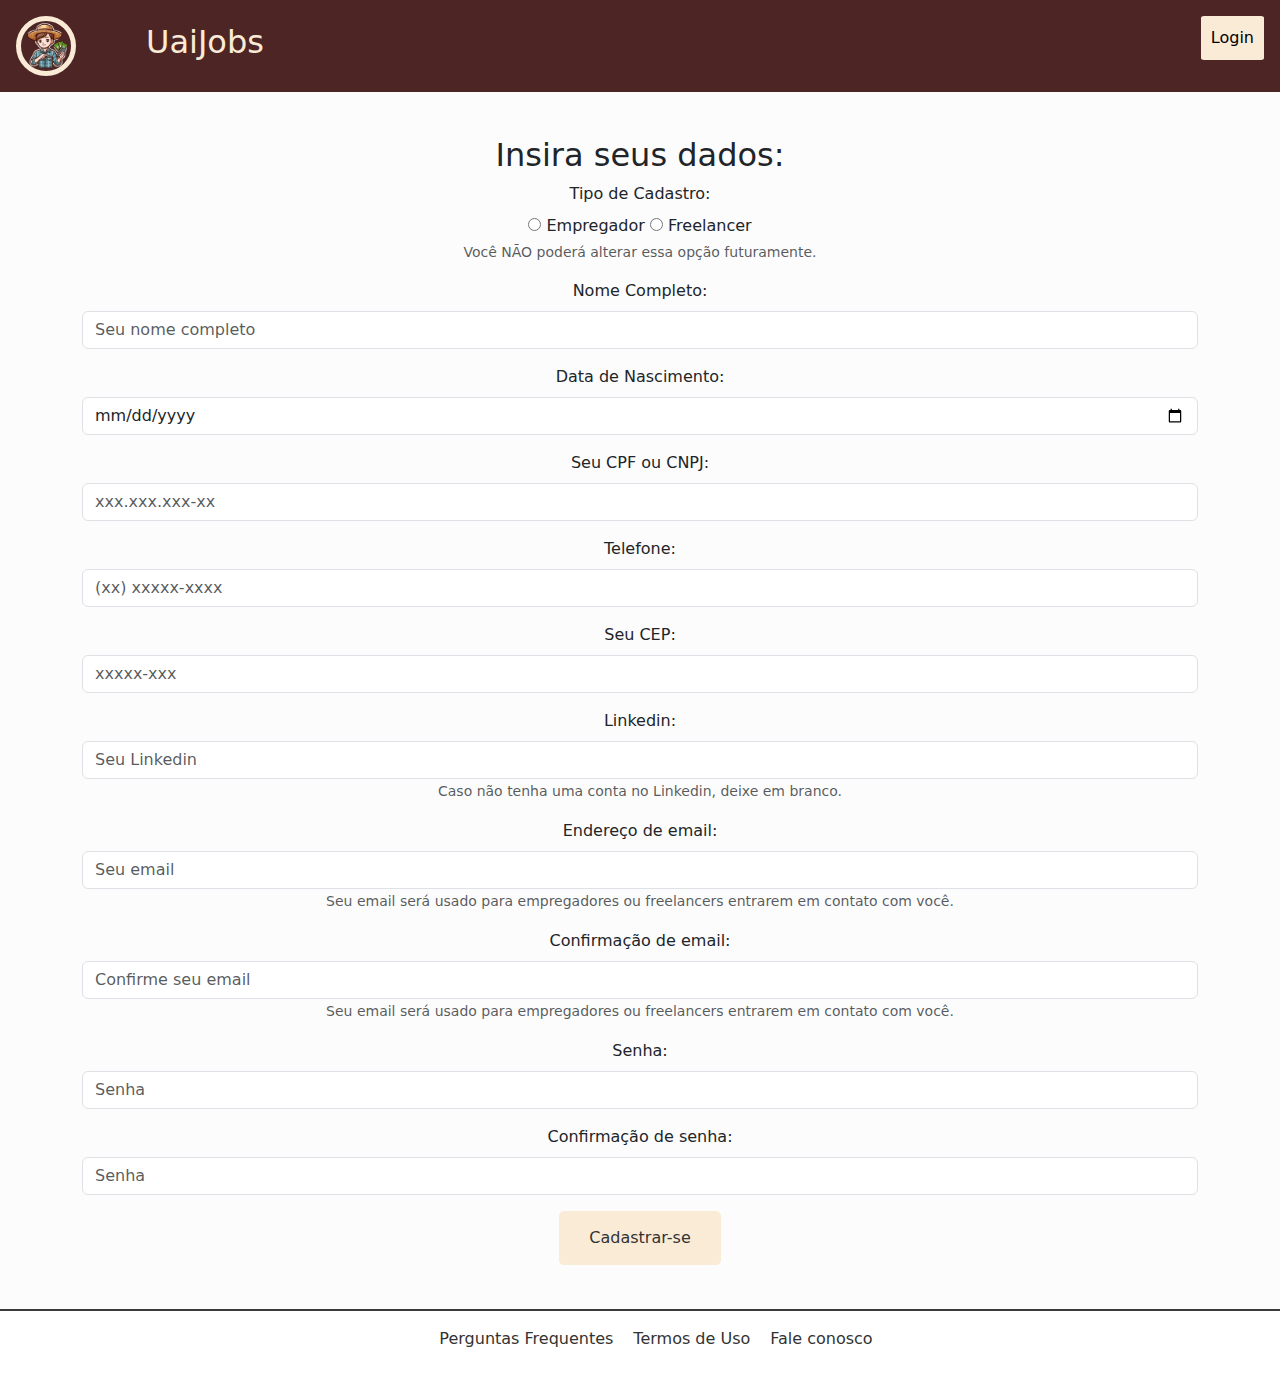
<file: codigo/Paginas/LoginCadastro/Cadastro.html>
<!DOCTYPE html>
<html lang="en">
<head>
    <meta charset="UTF-8">
    <meta name="viewport" content="width=device-width, initial-scale=1.0">
    <link href="https://cdn.jsdelivr.net/npm/bootstrap@5.3.3/dist/css/bootstrap.min.css" rel="stylesheet" integrity="sha384-QWTKZyjpPEjISv5WaRU9OFeRpok6YctnYmDr5pNlyT2bRjXh0JMhjY6hW+ALEwIH" crossorigin="anonymous">
    <link rel="stylesheet" href="../../esqueleto.css">
    <link rel="stylesheet" href="loginCadastro.css">
    <title>UaiJobs</title>

</head>
<body>

    <header class="cabecalho">
        <a href="../Home/Home.html">
            <img src="../../img/logoPNG.png" alt="Logo UaiJobs" class="logo">
        </a>
        <a href="../Home/Home.html" class="titulo-link">
            <h1 class="titulo">UaiJobs</h1>
        </a>
        <nav class="navegacao">
            <ul class="lista-navegacao">
                <li class="item-navegacao"><a href="../LoginCadastro/Login.html" class="link-navegacao">Login</a></li>
            </ul>
        </nav>
    </header>

    <main>
        <section class="contato py-4">
            <h2 class="text-center">Insira seus dados:</h2> <!-- Título da seção de contato -->
            <div class="container">
                <form>
                    <div class="mb-3">
                        <label class="form-label d-block">Tipo de Cadastro:</label>
                        <input type="radio" id="inputCadastroEmpregador" value="empregador" name="tipoCadastro"> Empregador
                        <input type="radio" id="inputCadastroFreelancer" value="freelancer" name="tipoCadastro"> Freelancer 
                        <small id="emailHelp" class="form-text text-muted d-block">Você NÃO poderá alterar essa opção futuramente.</small>        
                    </div>
                    <div class="mb-3">
                        <label for="inputNomeCadastro" class="form-label">Nome Completo:</label>
                        <input type="text" class="form-control" placeholder="Seu nome completo" id="inputNomeCadastro" >
                    </div>
                    <div class="mb-3">
                        <label class="form-label" for="inputNascimentoCadastro">Data de Nascimento:</label>
                    <input type="date" class="form-control" placeholder="Seu Aniversário" id="inputNascimentoCadastro" >
                    </div>
                    <div class="mb-3">
                        <label class="form-label" for="inputCPFCadastro">Seu CPF ou CNPJ:</label>
                        <input type="number" class="form-control" placeholder="xxx.xxx.xxx-xx" id="inputCPFCadastro" >
                    </div>
                    <div class="mb-3">
                        <label class="form-label" for="inputTelefoneCadastro">Telefone:</label>
                        <input type="tel" class="form-control" placeholder="(xx) xxxxx-xxxx" id="inputTelefoneCadastro" >
                    </div>
                    <div class="mb-3">
                        <label class="form-label" for="inputCEPCadastro">Seu CEP:</label>
                        <input type="number" class="form-control" placeholder="xxxxx-xxx" id="inputCEPCadastro" >
                    </div>
                    <div class="mb-3">
                        <label class="form-label" for="inputLinkedinCadastro">Linkedin:</label>
                        <input type="text" class="form-control" placeholder="Seu Linkedin" id="inputLinkedinCadastro">
                        <small id="emailHelp" class="form-text text-muted">Caso não tenha uma conta no Linkedin, deixe em branco.</small>
                    </div>
                    <div class="mb-3">
                        <label class="form-label" for="inputEmailCadastro">Endereço de email:</label>
                        <input type="email" class="form-control" placeholder="Seu email" id="inputEmailCadastro" >
                        <small id="emailHelp" class="form-text text-muted">Seu email será usado para empregadores ou freelancers entrarem em contato com você.</small>
                    </div>
                    <div class="mb-3">
                        <label class="form-label" for="inputEmailConfirmacaoCadastro">Confirmação de email:</label>
                        <input type="email" class="form-control" placeholder="Confirme seu email" id="inputEmailConfirmacaoCadastro" >
                        <small id="emailHelp" class="form-text text-muted">Seu email será usado para empregadores ou freelancers entrarem em contato com você.</small>
                    </div>
                    <div class="mb-3">
                        <label class="form-label" for="inputSenhaCadastro">Senha:</label>
                        <input type="password" class="form-control" placeholder="Senha" id="inputSenhaCadastro">
                    </div>
                    <div class="mb-3">
                        <label class="form-label" for="inputEmailConfirmacaoCadastro">Confirmação de senha:</label>
                        <input type="password" class="form-control" placeholder="Senha" id="confirmaSenhaCadastro">
                    </div>
                    
                    <button type="submit" class="botao-envia" id="enviaCadastro">Cadastrar-se</button> <!-- Botão de envio -->
                </form>
                
            </div>
        </section>
    </main>

    <footer class="rodape">
        <ul class="lista-rodape">
            <li class="item-rodape"><a href="../Footer/faq.html" class="link-rodape">Perguntas Frequentes</a></li>
            <li class="item-rodape"><a href="../Footer/termos.html" class="link-rodape">Termos de Uso</a></li>
            <li class="item-rodape"><a href="../Footer/contato.html" class="link-rodape">Fale conosco</a></li>
        </ul>
    </footer>

    <script src="LoginCadastro.js"></script>
    <script src="https://cdn.jsdelivr.net/npm/bootstrap@5.3.3/dist/js/bootstrap.bundle.min.js" integrity="sha384-YvpcrYf0tY3lHB60NNkmXc5s9fDVZLESaAA55NDzOxhy9GkcIdslK1eN7N6jIeHz" crossorigin="anonymous"></script>
</body>
</html>
</file>
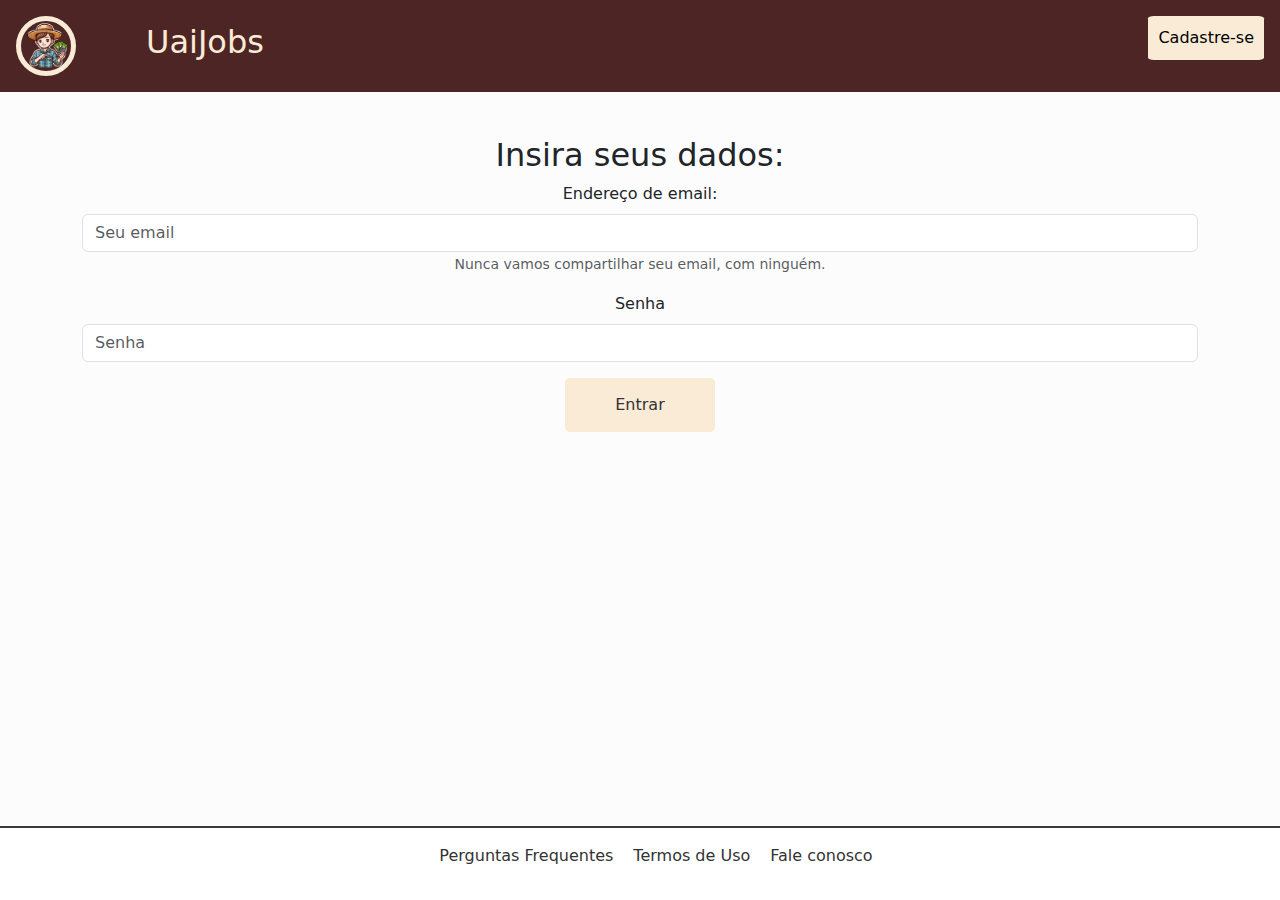
<file: codigo/Paginas/LoginCadastro/Login.html>
<!DOCTYPE html>
<html lang="en">
<head>
    <meta charset="UTF-8">
    <meta name="viewport" content="width=device-width, initial-scale=1.0">
    <link href="https://cdn.jsdelivr.net/npm/bootstrap@5.3.3/dist/css/bootstrap.min.css" rel="stylesheet" integrity="sha384-QWTKZyjpPEjISv5WaRU9OFeRpok6YctnYmDr5pNlyT2bRjXh0JMhjY6hW+ALEwIH" crossorigin="anonymous">
    <link rel="stylesheet" href="../../esqueleto.css">
    <link rel="stylesheet" href="loginCadastro.css">
    <title>UaiJobs</title>

</head>
<body id="bodyLogin">

    <header class="cabecalho">
        <a href="../Home/Home.html">
            <img src="../../img/logoPNG.png" alt="Logo UaiJobs" class="logo">
        </a>
        <a href="../Home/Home.html" class="titulo-link">
            <h1 class="titulo">UaiJobs</h1>
        </a>
        <nav class="navegacao">
            <ul class="lista-navegacao">
                <li class="item-navegacao"><a href="../LoginCadastro/Cadastro.html" class="link-navegacao">Cadastre-se</a></li>
            </ul>
        </nav>
    </header>

    <main id="mainPagLogin">

        <section class="contato py-4">
            <h2 class="text-center">Insira seus dados:</h2> <!-- Título da seção de contato -->
            <div class="container">
                <form>
                   
                    <div class="mb-3">
                        <label class="form-label" for="inputEmailLogin">Endereço de email:</label>
                        <input type="email" class="form-control" placeholder="Seu email" id="inputEmailLogin" >
                        <small id="emailHelp" class="form-text text-muted">Nunca vamos compartilhar seu email, com ninguém.</small>
                    </div>
                    <div class="mb-3">
                        <label class="form-label" for="inputSenhaLogin">Senha</label>
                        <input type="password" class="form-control" placeholder="Senha" id="inputSenhaLogin">
                    </div>
                    <button type="submit" class="botao-envia" id="enviaLogin">Entrar</button> <!-- Botão de envio -->
                </form>
                
            </div>
        </section>

    </main>

    <footer class="rodape">
        <ul class="lista-rodape">
            <li class="item-rodape"><a href="../Footer/faq.html" class="link-rodape">Perguntas Frequentes</a></li>
            <li class="item-rodape"><a href="../Footer/termos.html" class="link-rodape">Termos de Uso</a></li>
            <li class="item-rodape"><a href="../Footer/contato.html" class="link-rodape">Fale conosco</a></li>
        </ul>
    </footer>

    <script src="LoginCadastro.js"></script>
    <script src="https://cdn.jsdelivr.net/npm/bootstrap@5.3.3/dist/js/bootstrap.bundle.min.js" integrity="sha384-YvpcrYf0tY3lHB60NNkmXc5s9fDVZLESaAA55NDzOxhy9GkcIdslK1eN7N6jIeHz" crossorigin="anonymous"></script>
</body>
</html>
</file>
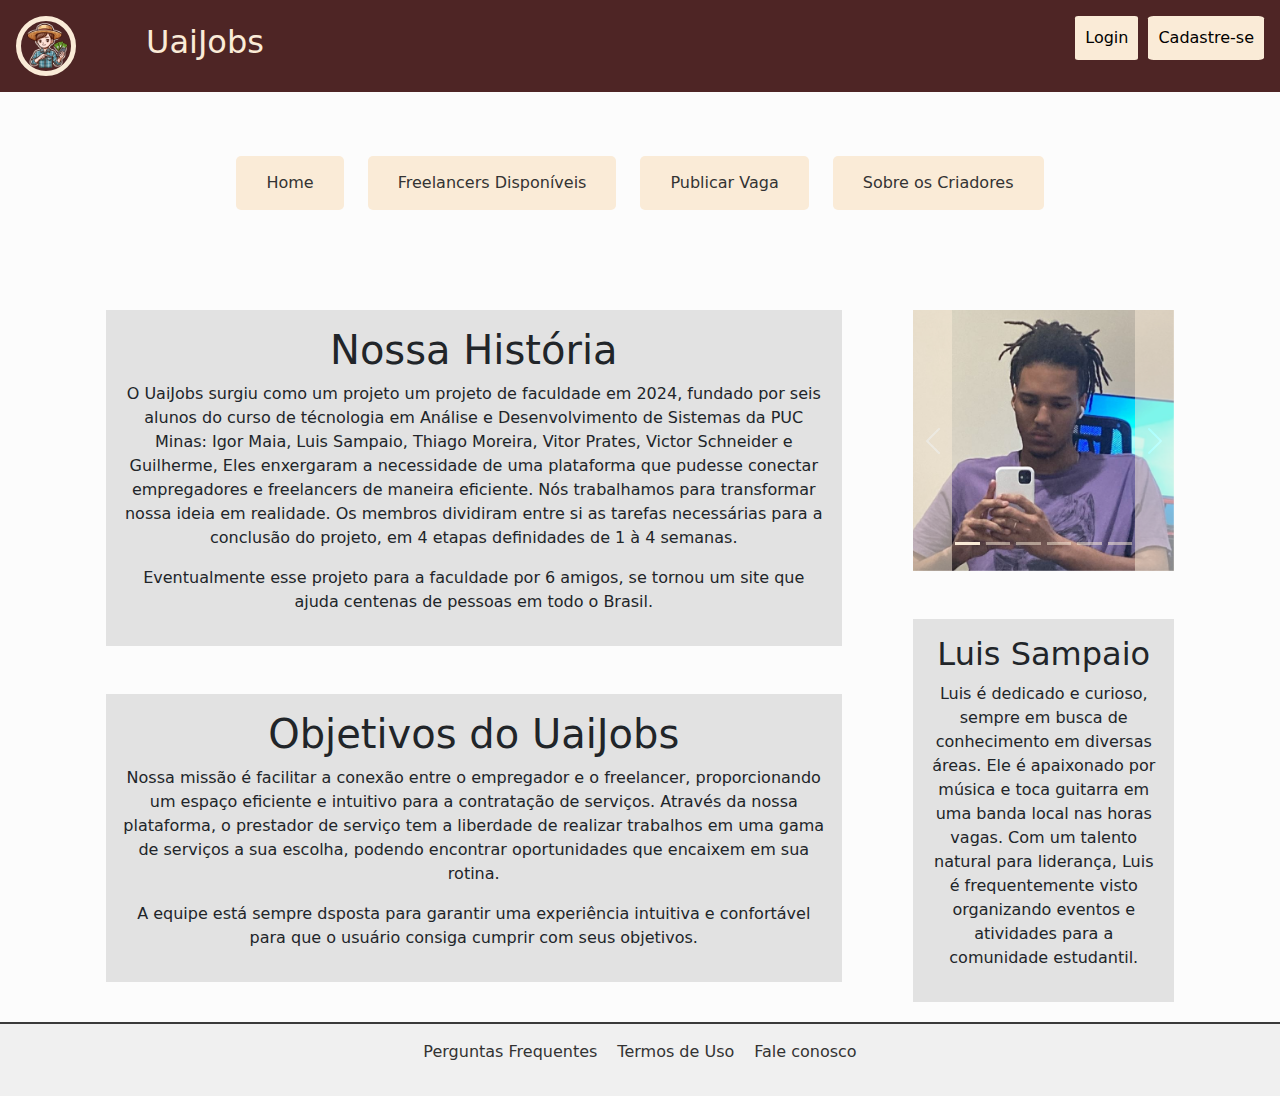
<file: codigo/Paginas/sobrenos/sobrenos.html>
<!DOCTYPE html>
<html lang="en">

<head>
    <meta charset="UTF-8">
    <meta name="viewport" content="width=device-width, initial-scale=1.0">
    <title>UaiJobs - Sobre Nós</title>
    <link href="https://cdn.jsdelivr.net/npm/bootstrap@5.3.3/dist/css/bootstrap.min.css" rel="stylesheet"
        integrity="sha384-QWTKZyjpPEjISv5WaRU9OFeRpok6YctnYmDr5pNlyT2bRjXh0JMhjY6hW+ALEwIH" crossorigin="anonymous">
    <script src="https://cdn.jsdelivr.net/npm/bootstrap@5.3.3/dist/js/bootstrap.bundle.min.js"
        integrity="sha384-YvpcrYf0tY3lHB60NNkmXc5s9fDVZLESaAA55NDzOxhy9GkcIdslK1eN7N6jIeHz"
        crossorigin="anonymous"></script>
    <link rel="stylesheet" href="sobrenos.css">
    <link rel="stylesheet" href="../../esqueleto.css">
</head>

<body>


    <header class="cabecalho">
        <a href="../Home/Home.html">
            <img src="../../img/logoPNG.png" alt="Logo UaiJobs" class="logo">
        </a>
        <a href="../Home/Home.html" class="titulo-link">
            <h1 class="titulo">UaiJobs</h1>
        </a>
        <nav class="navegacao">
            <ul class="lista-navegacao">
                <li class="item-navegacao" id="loginItem"><a href="LoginCadastro/Login.html" class="link-navegacao">Login</a></li>
                <li class="item-navegacao" id="cadastroItem"><a href="LoginCadastro/Cadastro.html" class="link-navegacao">Cadastre-se</a></li>
                <li class="item-navegacao" id="premiumButton"><a href="#" class="link-navegacao premium" data-bs-toggle="modal" data-bs-target="#premiumModal">Torna-se usuário premium</a></li>
                <li class="NomeUsuario"><a id="NomeUser"></a></li>
                <li class="item-navegacao" id="logoutItem">
                    <button class="btn dropdown-toggle" onclick="Dropdown()">Menu</button>
                    <div>
                        <ul class="d-none ulDropdown" id="ulDropdown">
                            <li class=""><a href="../MenuUsuario/MenuUsuario.html" class="link-navegacao">Página do Usuário</a></li>
                            <li class="logout item-navegacao"><a href="#" class="link-navegacao" id="logoutLink">Logout</a></li>
                        </ul>
                    </div>   
                </li>
            </ul>
        </nav>
    </header>

    </div> <!-- CONTAINER header FIM -->

    <main>
        <!-- Botões userFlow -->
        <section class="botoes py-4 text-center">
            <div class="container">
                <div class="row justify-content-center">
                    <div class="col-12 col-md-auto mb-2">
                        <button class="botao-acao btn btn-light w-100" onclick="location.href='../Home/Home.html'">Home</button>
                    </div>
                    <div class="col-12 col-md-auto mb-2">
                        <button class="botao-acao btn btn-light w-100" onclick="location.href='../Freelancers/PaginaFreelancer.html'">Freelancers Disponíveis</button>
                    </div>
                    <div class="col-12 col-md-auto mb-2">
                        <button id="botaoAcao" class="botao-acao btn btn-light w-100" onclick="acaoBotao()">Publicar Vaga</button>
                    </div>
                    <div class="col-12 col-md-auto mb-2">
                        <button class="botao-acao btn btn-light w-100" onclick="location.href='../sobrenos/sobrenos.html'">Sobre os Criadores</button>
                    </div>
                </div>
            </div>
        </section>

        <div class="container pt-5"> <!----CONTAINER MAIN-->

            <div class="row"> <!--ROW MAIN-->



                <div id="left" class="container col-md-8"> <!----SOBRE NÓS e HISTORIA-->
                    <div class="p-3 mb-5"> <!--Nossa Historia-->
                        <h1 style="text-align: center;">Nossa História</h1>
                        <p>O UaiJobs surgiu como um projeto um projeto de faculdade em 2024, fundado por seis alunos do
                            curso de técnologia em Análise e Desenvolvimento de Sistemas da PUC Minas: Igor Maia, Luis
                            Sampaio, Thiago Moreira, Vitor Prates, Victor Schneider e Guilherme, Eles enxergaram a
                            necessidade de uma plataforma que pudesse conectar empregadores e freelancers de maneira
                            eficiente. Nós trabalhamos para transformar nossa ideia em realidade. Os membros dividiram
                            entre si as tarefas necessárias para a conclusão do projeto, em 4 etapas definidades de 1 à
                            4 semanas.</p>
                        <p>Eventualmente esse projeto para a faculdade por 6 amigos, se tornou um site que ajuda
                            centenas de pessoas em todo o Brasil. </p>
                    </div> <!--Nossa Historia FIM-->



                    <div class="p-3"> <!--Objetivos do UaiJobs-->
                        <h1 style="text-align: center;">Objetivos do UaiJobs</h1>
                        <p>Nossa missão é facilitar a conexão entre o empregador e o freelancer, proporcionando um
                            espaço eficiente e intuitivo para a contratação de serviços. Através da nossa plataforma, o
                            prestador de serviço tem a liberdade de realizar trabalhos em uma gama de serviços a sua
                            escolha, podendo encontrar oportunidades que encaixem em sua rotina.</p>
                        <p>A equipe está sempre dsposta para garantir uma experiência intuitiva e confortável para que o
                            usuário consiga cumprir com seus objetivos.</p>
                    </div> <!--Objetivos do UaiJobs FIM-->

                </div> <!----SOBRE NÓS e HISTORIA FIM-->




                <div id="right" class="container col-md-3"> <!--CARROSSEL E COMENTARIOS-->

                    <div id="carouselExampleIndicators" class="carousel slide mb-5"> <!----SLIDER CRIADORES-->
                        <div class="carousel-indicators">
                            <button type="button" data-bs-target="#carouselExampleIndicators" data-bs-slide-to="0"
                                class="active" aria-current="true" aria-label="Slide 1"></button>
                            <button type="button" data-bs-target="#carouselExampleIndicators" data-bs-slide-to="1"
                                aria-label="Slide 2"></button>
                            <button type="button" data-bs-target="#carouselExampleIndicators" data-bs-slide-to="2"
                                aria-label="Slide 3"></button>
                            <button type="button" data-bs-target="#carouselExampleIndicators" data-bs-slide-to="3"
                                aria-label="Slide 4"></button>
                            <button type="button" data-bs-target="#carouselExampleIndicators" data-bs-slide-to="4"
                                aria-label="Slide 5"></button>
                            <button type="button" data-bs-target="#carouselExampleIndicators" data-bs-slide-to="5"
                                aria-label="Slide 6"></button>
                        </div>
                        <div class="carousel-inner">
                            <div class="carousel-item active">
                                <img src="img-sobrenos/luis.jpg" class="d-block w-100" alt="Slide 1">
                            </div>
                            <div class="carousel-item">
                                <img src="img-sobrenos/prates.jpg" class="d-block w-100" alt="Slide 2">
                            </div>
                            <div class="carousel-item">
                                <img src="img-sobrenos/maia.jpg" class="d-block w-100" alt="Slide 3">
                            </div>
                            <div class="carousel-item">
                                <img src="img-sobrenos/guigui.jpg" class="d-block w-100" alt="Slide 4">
                            </div>
                            <div class="carousel-item">
                                <img src="img-sobrenos/schinas.jpg" class="d-block w-100" alt="Slide 5">
                            </div>
                            <div class="carousel-item">
                                <img src="img-sobrenos/thigas.jpg" class="d-block w-100" alt="Slide 6">
                            </div>
                        </div>
                        <button class="carousel-control-prev" type="button" data-bs-target="#carouselExampleIndicators"
                            data-bs-slide="prev">
                            <span class="carousel-control-prev-icon" aria-hidden="true"></span>
                            <span class="visually-hidden">Previous</span>
                        </button>
                        <button class="carousel-control-next" type="button" data-bs-target="#carouselExampleIndicators"
                            data-bs-slide="next">
                            <span class="carousel-control-next-icon" aria-hidden="true"></span>
                            <span class="visually-hidden">Next</span>
                        </button>
                    </div> <!----SLIDER CRIADORES FIM-->



                    <div class="p-3" id="Desc"> <!----DESCRIÇâo CRIADORES-->

                        <h2 id="titulo-imagem"></h2>
                        <p id="descricao-imagem"></p>

                    </div> <!----DESCRIÇâo CRIADORES FIM-->



                </div> <!--CARROSSEL E COMENTARIOS FIM-->


            </div> <!--ROW MAIN fim -->



        </div> <!----CONTAINER MAIN FIM-->

    </main>

    <footer class="rodape">
        <ul class="lista-rodape">
            <li class="item-rodape"><a href="../Footer/faq.html" class="link-rodape">Perguntas Frequentes</a></li>
            <li class="item-rodape"><a href="../Footer/termos.html" class="link-rodape">Termos de Uso</a></li>
            <li class="item-rodape"><a href="../Footer/contato.html" class="link-rodape">Fale conosco</a></li>
        </ul>
    </footer>
    <script src="sobrenos.js"></script>
    <script src="../../ScriptGeral.js"></script>
</body>

</html>
</file>
<file: codigo/esqueleto.css>
/* Estilos gerais para todas as páginas (P(perguntas frequentes) T(termos) F(fale conosco) S(sobre nos) */
html,
body {
    min-height: 100vh; /* Define altura total para html e body */
    margin: 0; /* Remove margem padrão */
    padding: 0; /* Remove padding padrão */
    width: 100%; /* Define largura total */
}

body {
    display: flex; /* Utiliza flexbox para o layout do body */
    flex-direction: column; /* Define direção da flexbox como coluna */
}

.cabecalho {
    background-color: #4e2525; /* Cor de fundo do cabeçalho */
    color: antiquewhite; /* Cor do texto no cabeçalho */
    padding: 1rem; /* Espaçamento interno no cabeçalho */
    display: flex; /* Utiliza flexbox para o layout do cabeçalho */
    align-items: center; /* Alinha itens ao centro verticalmente */
    justify-content: space-between; /* Espaça itens igualmente no cabeçalho */
    font-size: 1rem; /* Tamanho da fonte no cabeçalho */
    width: 100%; /* Largura total do cabeçalho */
    box-sizing: border-box; /* Inclui padding e border na largura e altura */
}
/*Nome do usuario*/
.NomeUsuario{
    padding-top: 10px;
}
.logo {
    width: 4vw; /* Largura da logo em viewport width */
    height: auto; /* Altura automática para manter proporção */
    border: 5px solid antiquewhite; /* Borda ao redor da logo */
    border-radius: 100%; /* Torna a logo circular */
    margin-right: 50px; /* Espaçamento à direita da logo */
    min-width: 60px; /* Largura mínima para a logo */
}

@media (max-width: 768px) {
    .logo {
        width: 60px; /* Ajusta largura da logo em telas menores */
    }
}

.navegacao {
    margin-left: auto; /* Move a navegação para a direita */
}

.lista-navegacao {
    padding-left: 0; /* Remove padding à esquerda da lista */
    list-style: none; /* Remove estilo de lista */
    display: flex; /* Utiliza flexbox para layout da lista */
}

.item-navegacao {
    background-color: antiquewhite; /* Cor de fundo dos itens de navegação */
    padding: 10px; /* Espaçamento interno dos itens */
    border-radius: 5%; /* Bordas arredondadas dos itens */
    font-size: 1rem; /* Tamanho da fonte dos itens */
    margin-left: 10px; /* Espaçamento à esquerda dos itens */
}

.link-navegacao {
    color: black; /* Cor do texto dos links de navegação */
    text-decoration: none; /* Remove sublinhado dos links */
}

.titulo-link {
    text-decoration: none; /* Remove sublinhado do título do link */
}

.titulo {
    font-size: 2rem; /* Tamanho da fonte do título */
    color: antiquewhite; /* Cor do texto do título */
    margin-left: 20px; /* Espaçamento à esquerda do título */
}

main {
    flex: 1; /* Permite que o conteúdo principal cresça */
    flex-direction: column; /* Direção da flexbox como coluna */
    align-items: center; /* Alinha itens ao centro horizontalmente */
    justify-content: flex-start; /* Alinha itens ao início verticalmente */
    text-align: center; /* Centraliza texto */
    background-color: #fcfcfc; /* Cor de fundo do conteúdo */
    padding: 20px; /* Espaçamento interno */
    box-sizing: border-box; /* Inclui padding e border na largura e altura */
    width: 100%; /* Largura total */
    margin: 0; /* Remove margens */
}

.rodape {
    border-top: 2px solid rgb(58, 58, 58); /* Borda superior do rodapé */
    display: flex; /* Utiliza flexbox para layout */
    justify-content: center; /* Centraliza itens horizontalmente */
    align-items: center; /* Centraliza itens verticalmente */
    padding: 1rem; /* Espaçamento interno */
    width: 100%; /* Largura total */
    box-sizing: border-box; /* Inclui padding e border na largura e altura */
}

.lista-rodape {
    list-style: none; /* Remove estilo de lista */
    display: flex; /* Utiliza flexbox para layout */
}

.item-rodape {
    display: inline; /* Exibe itens inline */
    margin: 0 10px; /* Espaçamento horizontal entre itens */
}

.link-rodape {
    color: #333; /* Cor dos links no rodapé */
    text-decoration: none; /* Remove sublinhado dos links */
    transition: color 0.3s; /* Transição suave para cor */
}

.link-rodape:hover {
    color: #4e2525; /* Cor dos links ao passar o mouse */
}

/* Botões gerais (inseridos por Luis, documentação tá na cabeça dele */
.botoes {
    margin: 20px 0;
}

.botao-acao {
    background-color: antiquewhite;
    color: black;
    padding: 15px 30px;
    border: none;
    border-radius: 5px;
    transition: background-color 0.3s;
    font-size: 1rem;
}

.botao-acao:hover {
    background-color: #4e2525;
    color: antiquewhite;
}

.ulDropdown{
    list-style: none;
    padding: 0;
    border: 1 solid black;
}

.ulDropdown li{
    background-color: antiquewhite;
    color: #333;
}

.logout{
    color: #4e2525;
}

/* Estilos para todos os botões */
button {
    background-color: antiquewhite !important; /* Muda a cor de fundo do botão */
    color: #333 !important; /* Muda a cor do texto do botão */
}

button:hover {
    background-color: #4e2525 !important; /* Muda a cor de fundo do botão ao passar o mouse */
    color: antiquewhite !important; /* Mantém a cor do texto do botão ao passar o mouse */
}
.btn {
    border: none !important;
}

/* Paginação */
.pagination {
    display: flex;
    justify-content: center;
    padding: 0;
    list-style: none;
    border-radius: 0.25rem;
}

.pagination .page-item {
    margin: 0 5px;
}

.pagination .page-item .page-link {
    color: #704040; /* Cor do texto */
    background-color: #f8f9fa; /* Cor de fundo */
    border: 1px solid #dee2e6; /* Cor da borda */
    padding: 0.5rem 0.75rem;
    border-radius: 0.25rem;
    transition: background-color 0.3s ease, color 0.3s ease;
}

.pagination .page-item .page-link:hover {
    color: antiquewhite;
    background-color: #704040; /* Cor de fundo ao passar o mouse */
    border-color: #704040; /* Cor da borda ao passar o mouse */
}

.pagination .page-item.active .page-link {
    color: #fff;
    background-color: #704040; /* Cor de fundo do item ativo */
    border-color: #704040; /* Cor da borda do item ativo */
}

.pagination .page-item.disabled .page-link {
    color: #6c757d;
    pointer-events: none;
    background-color: #fff;
    border-color: #dee2e6;
}

/* Responsividade */
@media (max-width: 768px) {
    .btn-group {
        flex-direction: row;
    }

    .botao-acao {
        flex: 1 1 calc(50% - 10px); /* Dois botões por linha */
        max-width: calc(50% - 10px);
    }
}

@media (max-width: 480px) {
    .botao-acao {
        flex: 1 1 100%; /* Um botão por linha em telas muito pequenas */
        max-width: 100%;
    }
}

/* DropDown */

/* Estilos para o conteúdo do dropdown */
.ulDropdown {
    position: absolute;
    transform: translateX(-50%);
    background-color: antiquewhite; /* Ajuste conforme necessário */
    padding: 10px 0; /* Espaçamento interno */
    box-shadow: 0 4px 8px rgba(0, 0, 0, 0.1); /* Sombra do dropdown */
    list-style: none; /* Remover estilo de lista */
    text-align: center; /* Centralizar texto */
    width: max-content; /* Ajustar largura ao conteúdo */
    min-width: 150px; /* Largura mínima */
}

/* Estilos para os itens do dropdown */
.ulDropdown li {
    padding: 10px 20px; /* Espaçamento interno dos itens */
}

.ulDropdown li a {
    display: block;
    text-decoration: none; /* Remover sublinhado */
    color: #333; /* Cor do texto */
}

/* Exibir dropdown quando ativo */
.item-navegacao .ulDropdown.d-none {
    display: none; /* Ocultar dropdown por padrão */
}

.item-navegacao:hover .ulDropdown {
    display: block; /* Exibir dropdown ao passar o mouse */
}

/* Estilos para o link de logout */
.logout a {
    color: red; /* Ajuste conforme necessário */
}

/* Botoes responsivos */
@media (min-width: 768px) {
    .botoes .btn-group {
        display: flex;
        flex-wrap: nowrap;
        justify-content: center;
    }

    .botoes .btn-group .botao-acao {
        flex: 1;
        margin: 0 5px;
    }
    .botao-acao-home{
        padding-left: 100px ;
    }
}

.botoes .col-md-3 {
    flex: 0 0 auto;
}

.botoes .btn {
    white-space: nowrap;
}

.btn-uaijobs{
    background-color: #4e2525; 
    color: antiquewhite; 
    padding: 7px 15px;
    border: none;
    border-radius: 5px;
    font-size: 1rem;
    transition: background-color 0.3s ease;
}
</file>
<file: codigo/Paginas/LoginCadastro/loginCadastro.css>
.botao-envia {
    padding: 15px 30px;
    font-size: 1rem;
    width: auto;
    min-width: 150px;
    cursor: pointer;
    border: none;
    border-radius: 5px;
    transition: background-color 0.3s;
}

/* Efeito de hover para os botões */
.botao-envia:hover {
    background-color: #4e2525;
    color: antiquewhite;
}
</file>
<file: codigo/Paginas/sobrenos/sobrenos.css>
body {
    margin: 0;
    padding: 0;
    display: flex;
    min-height: 100vh;
    flex-direction: column;
}

main {
    flex: 1;
    margin-bottom: 80px; /* Ajuste a margem conforme necessário para a altura do footer */
}

footer {
    background-color: #f0f0f0;
    padding: 20px 0;
    width: 100%;
    text-align: center;
}

footer ul {
    list-style-type: none;
    padding: 0;
}

footer ul li {
    cursor: pointer;
    display: inline-block;
    margin: 0 10px;
}
/* styles.css */

#left div{
    background-color: rgb(226, 226, 226);
}

#Desc{
    background-color: rgb(226, 226, 226);
}

#header {
    background-color: rgb(66, 16, 16);
}

.navbar img {
    width: 100px;
    border-radius: 100%;
    border: 5px solid antiquewhite;
    margin: 10px;
}

.navbar-brand,
.navbar-nav .nav-link {
    color: antiquewhite !important;
}

#titulo-imagem{
    text-align: center;
}
</file>
